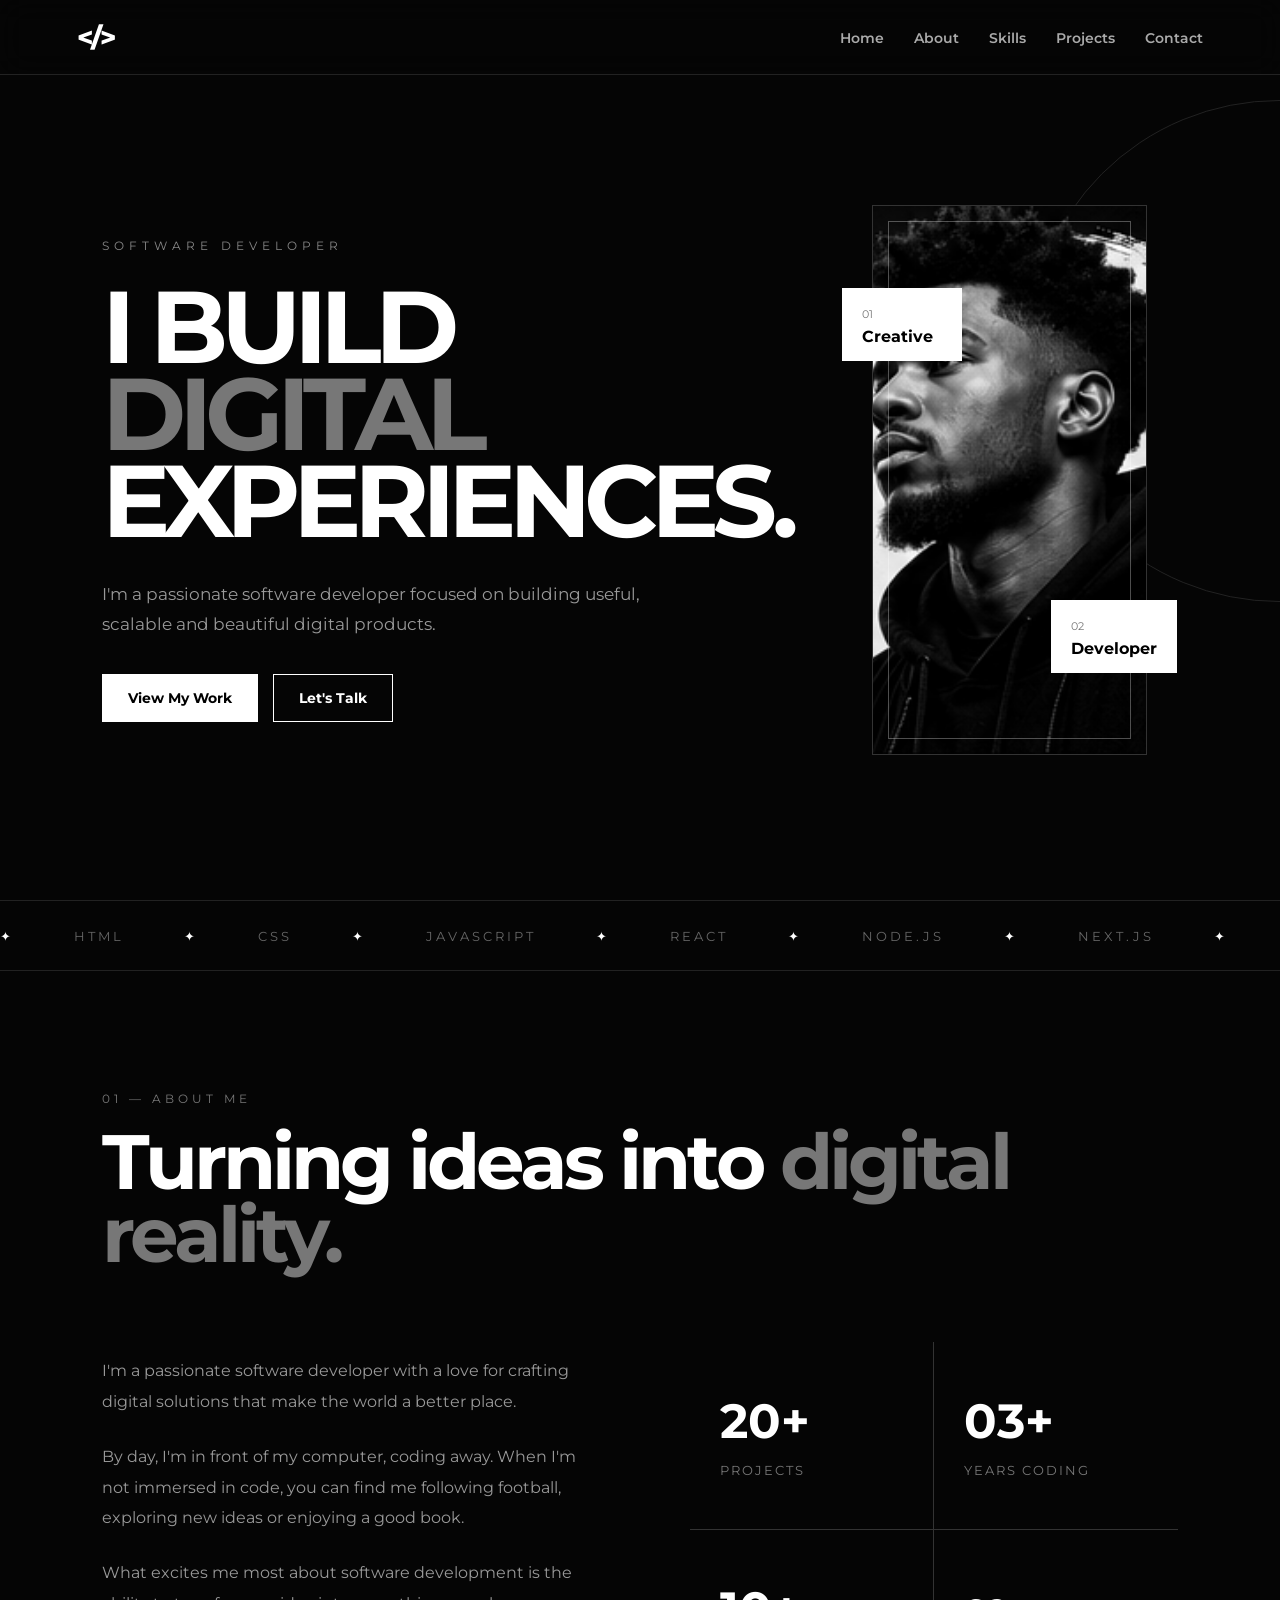
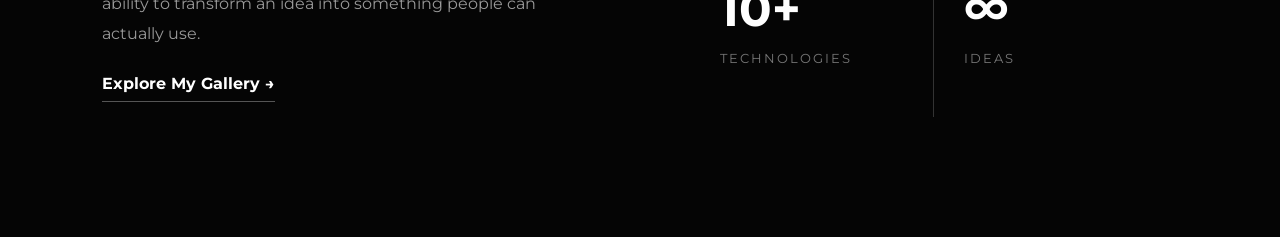
<file: index.html>
<!DOCTYPE html>
<html lang="en">

<head>
    <meta charset="UTF-8">
    <meta name="viewport" content="width=device-width, initial-scale=1.0">
    <link rel="icon" type="image/svg+xml" href="./Logo.png" />
    <title>Your Name || Developer</title>
    <link rel="preconnect" href="https://fonts.googleapis.com">
    <link rel="preconnect" href="https://fonts.gstatic.com" crossorigin>
    <link href="https://fonts.googleapis.com/css2?family=Montserrat:wght@400;500;600;700;800&display=swap"
        rel="stylesheet" />

    <link rel="stylesheet" href="./index.css" />
</head>

<body>

        <!-- ================= HEADER ================= -->

    <header id="header-con">

        <div class="logo">
            <a href="./index.html">&lt;/&gt;</a>
        </div>

        <nav>
            <ul class="items">
                <li class="item">
                    <a href="#home">Home</a>
                </li>

                <li class="item">
                    <a href="#about">About</a>
                </li>

                <li class="item">
                    <a href="#skills">Skills</a>
                </li>

                <li class="item">
                    <a href="#projects">Projects</a>
                </li>

                <li class="item">
                    <a href="#contact">Contact</a>
                </li>
            </ul>
        </nav>

        <button class="menu-btn" aria-label="Open navigation">
            ☰
        </button>

    </header>



    <!-- ================= MAIN ================= -->
    <main>

        <!-- ================= HERO ================= -->
        <section id="home" class="hero">

            <div class="hero-content reveal">

                <p class="eyebrow">
                    SOFTWARE DEVELOPER
                </p>


                <h1>
                    I BUILD
                    <span>DIGITAL</span>
                    EXPERIENCES.
                </h1>

                <p class="hero-description">
                    I'm a passionate software developer focused on building
                    useful, scalable and beautiful digital products.
                </p>

                <div class="hero-buttons">

                    <a href="#projects" class="btn btn-primary">
                        View My Work
                    </a>

                    <a href="#contact" class="btn btn-secondary">
                        Let's Talk
                    </a>

                </div>

            </div>


            <div class="hero-image reveal">

                <div class="image-frame">
                    <img src="./Images/01-hero-profile.png" alt="Loading..." />
                </div>

                <div class="floating-card card-one">
                    <span>01</span>
                    <p>Creative</p>
                </div>

                <div class="floating-card card-two">
                    <span>02</span>
                    <p>Developer</p>
                </div>

            </div>

        </section>


        <!-- ================= MARQUEE ================= -->
        <section class="tech-marquee">

            <div class="marquee-track">

                <span>HTML</span>
                <span>CSS</span>
                <span>JAVASCRIPT</span>
                <span>REACT</span>
                <span>NODE.JS</span>
                <span>NEXT.JS</span>
                <span>TYPESCRIPT</span>
                <span>DATABASES</span>

                <!-- duplicate for seamless animation -->

                <span>HTML</span>
                <span>CSS</span>
                <span>JAVASCRIPT</span>
                <span>REACT</span>
                <span>NODE.JS</span>
                <span>NEXT.JS</span>
                <span>TYPESCRIPT</span>
                <span>DATABASES</span>

            </div>

        </section>


         <!-- ================= ABOUT ================= -->
        <section id="about" class="section about-section">

            <div class="section-heading reveal">

                <p>01 — ABOUT ME</p>

                <h2>
                    Turning ideas into
                    <span>digital reality.</span>
                </h2>

            </div>


            <div class="about-grid">

                <div class="about-text reveal">

                    <p>
                        I'm a passionate software developer with a love for
                        crafting digital solutions that make the world a better
                        place.
                    </p>

                    <p>
                        By day, I'm in front of my computer, coding away. When
                        I'm not immersed in code, you can find me following
                        football, exploring new ideas or enjoying a good book.
                    </p>

                    <p>
                        What excites me most about software development is the
                        ability to transform an idea into something people can
                        actually use.
                    </p>

                    <a href="#" class="text-link">
                        Explore My Gallery →
                    </a>

                </div>


                <div class="about-stats reveal">

                    <div class="stat-card">
                        <strong>20+</strong>
                        <span>Projects</span>
                    </div>

                    <div class="stat-card">
                        <strong>03+</strong>
                        <span>Years Coding</span>
                    </div>

                    <div class="stat-card">
                        <strong>10+</strong>
                        <span>Technologies</span>
                    </div>

                    <div class="stat-card">
                        <strong>∞</strong>
                        <span>Ideas</span>
                    </div>

                </div>

            </div>

        </section>
        </main>



    <!-- ================= FOOTER ================= -->



    <script src="./script.js"></script>

</body>

</html>
</file>
<file: index.css>
/* =========================================================
   RESET
========================================================= */

* {
  box-sizing: border-box;
  margin: 0;
  padding: 0;
}

html {
  scroll-behavior: smooth;
}

body {
  font-family: "Montserrat", sans-serif;
  background: #050505;
  color: #ffffff;
  overflow-x: hidden;
}

a {
  color: inherit;
}

button,
input,
textarea {
  font-family: inherit;
}

/* =========================================================
   HEADER
========================================================= */

#header-con {
  position: fixed;
  top: 0;
  left: 0;
  width: 100%;
  height: 75px;
  padding: 0 6%;
  display: flex;
  justify-content: space-between;
  align-items: center;

  background: rgba(5, 5, 5, 0.8);
  backdrop-filter: blur(15px);

  border-bottom: 1px solid #222;

  z-index: 1000;
}

.logo a {
  font-size: 1.7rem;
  font-weight: 800;
  text-decoration: none;
  letter-spacing: -2px;

  transition: 0.3s;
}

.logo a:hover {
  opacity: 0.5;
}

.items {
  display: flex;
  list-style: none;
  gap: 30px;
}

.item a {
  position: relative;
  text-decoration: none;
  color: #aaa;
  font-size: 0.85rem;
  font-weight: 600;

  transition: 0.3s;
}

.item a::after {
  content: "";
  position: absolute;
  left: 0;
  bottom: -8px;

  width: 0;
  height: 1px;

  background: #fff;

  transition: width 0.3s;
}

.item a:hover {
  color: #fff;
}

.item a:hover::after {
  width: 100%;
}

.menu-btn {
  display: none;
  background: none;
  color: #fff;
  border: none;
  font-size: 1.5rem;
  cursor: pointer;
}

/* =========================================================
   GENERAL
========================================================= */

.section {
  padding: 120px 8%;
}

.section-heading {
  margin-bottom: 70px;
}

.section-heading > p,
.contact-intro > p {
  color: #777;
  font-size: 0.75rem;
  letter-spacing: 4px;
  margin-bottom: 20px;
}

.section-heading h2,
.contact-intro h2 {
  font-size: clamp(2.5rem, 6vw, 5rem);
  line-height: 0.95;
  letter-spacing: -4px;
}

.section-heading h2 span,
.contact-intro h2 span {
  color: #777;
}

/* =========================================================
   HERO
========================================================= */

.hero {
  min-height: 100vh;
  padding: 140px 8% 80px;

  display: grid;
  grid-template-columns: 1.1fr 0.9fr;
  align-items: center;
  gap: 80px;

  position: relative;
}

.hero::before {
  content: "";

  position: absolute;
  width: 500px;
  height: 500px;

  border: 1px solid #222;
  border-radius: 50%;

  right: -250px;
  top: 100px;

  animation: rotate 20s linear infinite;
}

.eyebrow {
  color: #888;
  letter-spacing: 5px;
  font-size: 0.75rem;
  margin-bottom: 30px;
}

.hero h1 {
  font-size: clamp(3.5rem, 8vw, 8rem);
  line-height: 0.85;
  letter-spacing: -7px;
  text-align: left;

  animation: slideUp 1s ease forwards;
}

.hero h1 span {
  color: #777;
}

.hero-description {
  max-width: 550px;
  margin: 35px 0;

  color: #999;
  font-size: 1.05rem;
  line-height: 1.8;
}

.hero-buttons {
  display: flex;
  gap: 15px;
}

.btn {
  display: inline-block;
  padding: 15px 25px;

  text-decoration: none;
  font-size: 0.85rem;
  font-weight: 700;

  border: 1px solid #fff;

  transition: 0.3s;
}

.btn-primary {
  background: #fff;
  color: #000;
}

.btn-primary:hover {
  background: transparent;
  color: #fff;
}

.btn-secondary {
  color: #fff;
}

.btn-secondary:hover {
  background: #fff;
  color: #000;
}

/* =========================================================
   HERO IMAGE
========================================================= */

.hero-image {
  position: relative;
  display: flex;
  justify-content: center;
}

.image-frame {
  width: min(420px, 100%);
  height: 550px;

  overflow: hidden;

  border: 1px solid #333;

  position: relative;
}

.image-frame::after {
  content: "";

  position: absolute;
  inset: 15px;

  border: 1px solid rgba(255, 255, 255, 0.3);

  pointer-events: none;
}

.image-frame img {
  width: 100%;
  height: 100%;

  object-fit: cover;

  filter: grayscale(100%);
  transition:
    transform 0.8s ease,
    filter 0.8s ease;
}

.image-frame:hover img {
  transform: scale(1.05);
  filter: grayscale(0%);
}

.floating-card {
  position: absolute;

  padding: 15px 20px;

  background: #fff;
  color: #000;

  min-width: 120px;

  animation: float 4s ease-in-out infinite;
}

.floating-card span {
  font-size: 0.7rem;
  color: #777;
}

.floating-card p {
  font-weight: 700;
  margin-top: 5px;
}

.card-one {
  top: 15%;
  left: -30px;
}

.card-two {
  bottom: 15%;
  right: -30px;
  animation-delay: 1s;
}

/* =========================================================
   MARQUEE
========================================================= */

.tech-marquee {
  overflow: hidden;

  border-top: 1px solid #222;
  border-bottom: 1px solid #222;

  padding: 25px 0;

  white-space: nowrap;
}

.marquee-track {
  display: inline-flex;
  gap: 60px;

  animation: marquee 25s linear infinite;
}

.marquee-track span {
  font-size: 0.8rem;
  letter-spacing: 3px;
  color: #666;
}

.marquee-track span::before {
  content: "✦";
  margin-right: 60px;
  color: #fff;
}

/* =========================================================
   ABOUT
========================================================= */

.about-grid {
  display: grid;
  grid-template-columns: 1fr 1fr;
  gap: 100px;
  align-items: center;
}

.about-text {
  max-width: 650px;
}

.about-text p {
  color: #999;
  line-height: 1.9;
  margin-bottom: 25px;
  font-size: 1rem;
}

.text-link {
  display: inline-block;

  color: #fff;
  text-decoration: none;

  font-weight: 700;

  border-bottom: 1px solid #555;

  padding-bottom: 8px;

  transition: 0.3s;
}

.text-link:hover {
  padding-left: 10px;
  border-color: #fff;
}

.about-stats {
  display: grid;
  grid-template-columns: 1fr 1fr;
  gap: 1px;

  background: #333;
}

.stat-card {
  padding: 50px 30px;
  background: #050505;

  transition: 0.4s;
}

.stat-card:hover {
  background: #fff;
  color: #000;
}

.stat-card strong {
  display: block;
  font-size: 3rem;
  margin-bottom: 10px;
}

.stat-card span {
  color: #777;
  font-size: 0.8rem;
  text-transform: uppercase;
  letter-spacing: 2px;
}

/* =========================================================
   SERVICE CARDS
========================================================= */

.skills-section {
  background: #0a0a0a;
}

.cards-grid {
  display: grid;
  grid-template-columns: repeat(3, 1fr);
  gap: 20px;
}

.service-card {
  min-height: 430px;

  padding: 35px;

  border: 1px solid #222;

  position: relative;
  overflow: hidden;

  transition:
    transform 0.4s,
    background 0.4s,
    color 0.4s;
}

.service-card::before {
  content: "";

  position: absolute;

  width: 150px;
  height: 150px;

  border-radius: 50%;

  border: 1px solid #333;

  right: -70px;
  bottom: -70px;

  transition: 0.5s;
}

.service-card:hover {
  background: #fff;
  color: #000;

  transform: translateY(-12px);
}

.service-card:hover::before {
  width: 250px;
  height: 250px;
  border-color: #ddd;
}

.card-number {
  color: #666;
  font-size: 0.75rem;
}

.card-icon {
  margin: 80px 0 30px;

  font-size: 2rem;
  font-weight: 800;
}

.service-card h3 {
  font-size: 1.5rem;
  margin-bottom: 20px;
}

.service-card > p {
  color: #777;
  line-height: 1.7;
  font-size: 0.9rem;
}

.card-tags {
  display: flex;
  flex-wrap: wrap;
  gap: 8px;
  margin-top: 30px;
}

.card-tags span {
  border: 1px solid #444;
  padding: 6px 9px;
  font-size: 0.65rem;
}

.service-card:hover .card-tags span {
  border-color: #ccc;
}

/* =========================================================
   PROJECTS
========================================================= */

.projects-grid {
  display: grid;
  grid-template-columns: repeat(3, 1fr);
  gap: 25px;
}

.project-card {
  border: 1px solid #222;
  overflow: hidden;
  transition: 0.4s;
}

.project-card:hover {
  transform: translateY(-10px);
}

.project-image {
  height: 300px;

  background: linear-gradient(135deg, #222, #050505);

  position: relative;
}

.project-image-two {
  background: linear-gradient(135deg, #444, #080808);
}

.project-image-three {
  background: linear-gradient(135deg, #777, #080808);
} 

.project-overlay {
  position: absolute;
  inset: 20px;

  border: 1px solid #555;

  display: flex;
  justify-content: flex-end;
  align-items: flex-start;

  padding: 15px;

  transition: 0.4s;
}

.project-card:hover .project-overlay {
  inset: 10px;
  border-color: #fff;
}

/* .project-overlay {
  position: absolute;
  width: 100%;
  height: 100%;
} */

.project-overlay img {
  width: 100%;
  height: 100%;
}

.project-content {
  padding: 30px;
}

.project-category {
  color: #777;
  font-size: 0.65rem;
  letter-spacing: 2px;
  margin-bottom: 15px;
}

.project-content h3 {
  font-size: 1.5rem;
  margin-bottom: 15px;
}

.project-content > p:not(.project-category) {
  color: #777;
  font-size: 0.85rem;
  line-height: 1.7;
  margin-bottom: 25px;
}

/* =========================================================
   TIMELINE
========================================================= */

.experience-section {
  background: #0a0a0a;
}

.timeline {
  max-width: 900px;
}

.timeline-item {
  display: grid;
  grid-template-columns: 80px 1fr;

  gap: 40px;

  padding: 35px 0;

  border-top: 1px solid #222;
}

.timeline-item > span {
  color: #666;
  font-size: 0.8rem;
}

.timeline-item h3 {
  font-size: 1.5rem;
  margin-bottom: 12px;
}

.timeline-item p {
  color: #777;
  line-height: 1.7;
}

/* =========================================================
   CONTACT
========================================================= */

.contact-section {
  display: grid;
  grid-template-columns: 1fr 1fr;
  gap: 100px;
  align-items: start;
}

.message-form {
  display: flex;
  flex-direction: column;
  gap: 25px;
}

.input-group {
  display: flex;
  flex-direction: column;
  gap: 10px;
}

.input-group label {
  font-size: 0.7rem;
  text-transform: uppercase;
  letter-spacing: 2px;
  color: #777;
}

.input-group input,
.input-group textarea {
  width: 100%;

  padding: 15px 0;

  background: transparent;

  border: none;
  border-bottom: 1px solid #333;

  color: #fff;

  font-size: 1rem;

  outline: none;

  resize: vertical;
}

.input-group input:focus,
.input-group textarea:focus {
  border-color: #fff;
}

.check {
  display: flex;
  gap: 10px;
  align-items: center;

  color: #777;

  font-size: 0.75rem;
}

.check a {
  color: #fff;
}

.message-form button {
  width: fit-content;

  padding: 15px 30px;

  background: #fff;
  color: #000;

  border: 1px solid #fff;

  font-weight: 700;

  cursor: pointer;

  transition: 0.3s;
}

.message-form button:hover {
  background: transparent;
  color: #fff;
}

/* =========================================================
   FOOTER
========================================================= */

footer {
  border-top: 1px solid #222;

  padding: 50px 8%;

  display: flex;
  justify-content: space-between;
  align-items: center;

  color: #666;

  font-size: 0.75rem;
}

.footer-logo {
  font-size: 1.5rem;
  font-weight: 800;
  color: #fff;
}

/* =========================================================
   SCROLL REVEAL
========================================================= */

.reveal {
  opacity: 0;
  transform: translateY(40px);

  transition:
    opacity 0.8s ease,
    transform 0.8s ease;
}

.reveal.active {
  opacity: 1;
  transform: translateY(0);
}

/* =========================================================
   ANIMATIONS
========================================================= */

@keyframes slideUp {
  from {
    opacity: 0;
    transform: translateY(40px);
  }

  to {
    opacity: 1;
    transform: translateY(0);
  }
}

@keyframes float {
  0%,
  100% {
    transform: translateY(0);
  }

  50% {
    transform: translateY(-15px);
  }
}

@keyframes marquee {
  from {
    transform: translateX(0);
  }

  to {
    transform: translateX(-50%);
  }
}

@keyframes rotate {
  from {
    transform: rotate(0deg);
  }

  to {
    transform: rotate(360deg);
  }
}

/* =========================================================
   RESPONSIVE
========================================================= */

/* @media (max-width: 900px) {

  .hero {
    grid-template-columns: 1fr;
    text-align: center;
  }

  .hero h1 {
    text-align: center;
  }

  .hero-description {
    margin-left: auto;
    margin-right: auto;
  }

  .hero-buttons {
    justify-content: center;
  }

  .hero-image {
    margin-top: 30px;
  }

  .about-grid,
  .contact-section {
    grid-template-columns: 1fr;
    gap: 60px;
  }

  .cards-grid,
  .projects-grid {
    grid-template-columns: 1fr;
  }

}


@media (max-width: 650px) {

  #header-con {
    padding: 0 5%;
  }

  nav {
    display: none;
  }

  nav.active {
    display: block;

    position: absolute;

    top: 75px;
    left: 0;

    width: 100%;

    background: #050505;

    border-bottom: 1px solid #222;
  }

  .items {
    flex-direction: column;
    gap: 0;
  }

  .item a {
    display: block;
    padding: 20px 5%;
  }

  .menu-btn {
    display: block;
  }

  .hero {
    padding: 130px 6% 80px;
  }

  .hero h1 {
    font-size: 3.5rem;
    letter-spacing: -4px;
  }

  .image-frame {
    height: 450px;
  }

  .floating-card {
    display: none;
  }

  .section {
    padding: 90px 6%;
  }

  .section-heading h2,
  .contact-intro h2 {
    letter-spacing: -2px;
  }

  .about-stats {
    grid-template-columns: 1fr 1fr;
  }

  footer {
    flex-direction: column;
    gap: 20px;
    text-align: center;
  }

} */

/* =========================================================
   TABLET
========================================================= */

@media (max-width: 900px) {
  /* ================= HERO ================= */

  .hero {
    min-height: auto;

    grid-template-columns: 1fr;

    padding: 130px 6% 80px;

    gap: 60px;

    text-align: center;

    overflow: hidden;
  }

  .hero-content {
    width: 100%;
  }

  .hero h1 {
    text-align: center;

    /*
      clamp() prevents the heading from becoming
      too large on smaller screens.
    */
    font-size: clamp(3rem, 10vw, 5rem);

    letter-spacing: -4px;

    line-height: 0.9;

    word-break: normal;
  }

  .hero-description {
    max-width: 550px;

    margin: 30px auto;

    font-size: 0.95rem;

    line-height: 1.7;
  }

  .hero-buttons {
    justify-content: center;

    flex-wrap: wrap;
  }

  /* ================= HERO IMAGE ================= */

  .hero-image {
    width: 100%;

    margin: 0 auto;

    padding: 0 20px;
  }

  .image-frame {
    width: min(420px, 100%);

    height: min(550px, 120vw);

    margin: auto;
  }

  /* ================= OTHER SECTIONS ================= */

  .about-grid,
  .contact-section {
    grid-template-columns: 1fr;

    gap: 60px;
  }

  .cards-grid,
  .projects-grid {
    grid-template-columns: 1fr;
  }
}

/* =========================================================
   MOBILE
========================================================= */

@media (max-width: 650px) {
  /* ================= HEADER ================= */

  #header-con {
    height: 65px;

    padding: 0 5%;
  }

  nav {
    display: none;
  }

  nav.active {
    display: block;

    position: absolute;

    top: 65px;
    left: 0;

    width: 100%;

    background: #050505;

    border-bottom: 1px solid #222;
  }

  .items {
    flex-direction: column;

    gap: 0;
  }

  .item {
    margin: 0;
  }

  .item a {
    display: block;

    padding: 18px 5%;

    font-size: 0.85rem;
  }

  .menu-btn {
    display: block;
  }

  /* ================= HERO ================= */

  .hero {
    /*
      IMPORTANT:
      Don't use 100vh here.
      On small phones, 100vh + content can create
      awkward overflow.
    */

    min-height: auto;

    padding:

      /* top */ 110px /* right */ 20px /* bottom */ 70px /* left */
      20px;

    display: flex;

    flex-direction: column;

    gap: 50px;

    width: 100%;

    overflow: hidden;
  }

  /* Remove the huge decorative circle
     on small screens */

  .hero::before {
    display: none;
  }

  /* ================= HERO TEXT ================= */

  .eyebrow {
    font-size: 0.65rem;

    letter-spacing: 3px;

    margin-bottom: 22px;
  }

  .hero h1 {
    /*
      This is the most important fix.

      At 350px width, this will produce
      roughly a 42px heading instead of
      an oversized 56px+ heading.
    */

    font-size: clamp(2.6rem, 13vw, 4rem);

    line-height: 0.9;

    letter-spacing: -3px;

    text-align: center;

    max-width: 100%;

    overflow-wrap: normal;
  }

  .hero-description {
    width: 100%;

    max-width: 100%;

    font-size: 0.85rem;

    line-height: 1.7;

    margin: 25px auto 25px;
  }

  /* ================= HERO BUTTONS ================= */

  .hero-buttons {
    width: 100%;

    display: flex;

    flex-direction: column;

    align-items: stretch;

    gap: 10px;
  }

  .btn {
    width: 100%;

    text-align: center;

    padding: 14px 20px;

    font-size: 0.8rem;
  }

  /* ================= HERO IMAGE ================= */

  .hero-image {
    width: 100%;

    padding: 0;

    margin: 0;

    display: flex;

    justify-content: center;
  }

  .image-frame {
    width: 100%;

    max-width: 330px;

    /*
      Instead of a fixed 450px height,
      make it proportional to the viewport.
    */

    height: 110vw;

    max-height: 450px;

    min-height: 300px;

    margin: auto;
  }

  /* Hide floating cards on small devices */

  .floating-card {
    display: none;
  }

  /* ================= SECTIONS ================= */

  .section {
    width: 100%;

    padding: 80px 20px;
  }

  .section-heading {
    margin-bottom: 45px;
  }

  .section-heading > p,
  .contact-intro > p {
    font-size: 0.6rem;

    letter-spacing: 3px;
  }

  .section-heading h2,
  .contact-intro h2 {
    font-size: clamp(2.3rem, 10vw, 4rem);

    line-height: 0.95;

    letter-spacing: -2px;
  }

  /* ================= ABOUT ================= */

  .about-grid {
    grid-template-columns: 1fr;

    gap: 45px;
  }

  .about-text p {
    font-size: 0.85rem;

    line-height: 1.8;
  }

  /* ================= STATS ================= */

  .about-stats {
    grid-template-columns: 1fr 1fr;

    width: 100%;
  }

  .stat-card {
    padding: 30px 15px;
  }

  .stat-card strong {
    font-size: 2rem;
  }

  .stat-card span {
    font-size: 0.6rem;

    letter-spacing: 1px;
  }

  /* ================= SERVICE CARDS ================= */

  .cards-grid {
    grid-template-columns: 1fr;

    gap: 15px;
  }

  .service-card {
    min-height: auto;

    padding: 25px;
  }

  .card-icon {
    margin: 50px 0 25px;
  }

  .service-card h3 {
    font-size: 1.3rem;
  }

  .service-card > p {
    font-size: 0.8rem;
  }

  /* ================= PROJECTS ================= */

  .projects-grid {
    grid-template-columns: 1fr;

    gap: 20px;
  }

  .project-image {
    height: 230px;
  }

  .project-content {
    padding: 25px;
  }

  /* ================= TIMELINE ================= */

  .timeline-item {
    grid-template-columns: 40px 1fr;

    gap: 20px;

    padding: 30px 0;
  }

  .timeline-item h3 {
    font-size: 1.2rem;
  }

  .timeline-item p {
    font-size: 0.8rem;
  }

  /* ================= CONTACT ================= */

  .contact-section {
    grid-template-columns: 1fr;

    gap: 45px;
  }

  .message-form {
    width: 100%;
  }

  .input-group input,
  .input-group textarea {
    font-size: 0.85rem;
  }

  /* ================= FOOTER ================= */

  footer {
    flex-direction: column;

    gap: 15px;

    text-align: center;

    padding: 40px 20px;

    font-size: 0.65rem;
  }
}

/* =========================================================
   VERY SMALL DEVICES
   320px - 380px
========================================================= */

@media (max-width: 380px) {
  /* Prevent ANY horizontal overflow */

  html,
  body {
    width: 100%;

    max-width: 100%;

    overflow-x: hidden;
  }

  /* ================= HEADER ================= */

  #header-con {
    padding: 0 15px;
  }

  /* ================= HERO ================= */

  .hero {
    padding: 100px 15px 60px;
  }

  .hero h1 {
    /*
      Smaller typography specifically
      for 320px-380px phones.
    */

    font-size: clamp(2.25rem, 13vw, 3rem);

    letter-spacing: -2.5px;
  }

  .hero-description {
    font-size: 0.78rem;

    line-height: 1.65;
  }

  .eyebrow {
    font-size: 0.55rem;

    letter-spacing: 2px;
  }

  /* ================= IMAGE ================= */

  .image-frame {
    width: 100%;

    max-width: 300px;

    height: 380px;

    min-height: 0;
  }

  /* ================= SECTIONS ================= */

  .section {
    padding: 70px 15px;
  }

  .section-heading h2,
  .contact-intro h2 {
    font-size: clamp(2rem, 10vw, 2.8rem);

    letter-spacing: -1.5px;
  }

  /* ================= STATS ================= */

  .stat-card {
    padding: 25px 10px;
  }

  .stat-card strong {
    font-size: 1.7rem;
  }

  /* ================= CARDS ================= */

  .service-card {
    padding: 22px;
  }

  /* ================= PROJECTS ================= */

  .project-image {
    height: 200px;
  }

  .project-content {
    padding: 22px;
  }

  /* ================= FORM ================= */

  .input-group input,
  .input-group textarea {
    width: 100%;

    min-width: 0;
  }

  .message-form button {
    width: 100%;
  }
}
</file>
